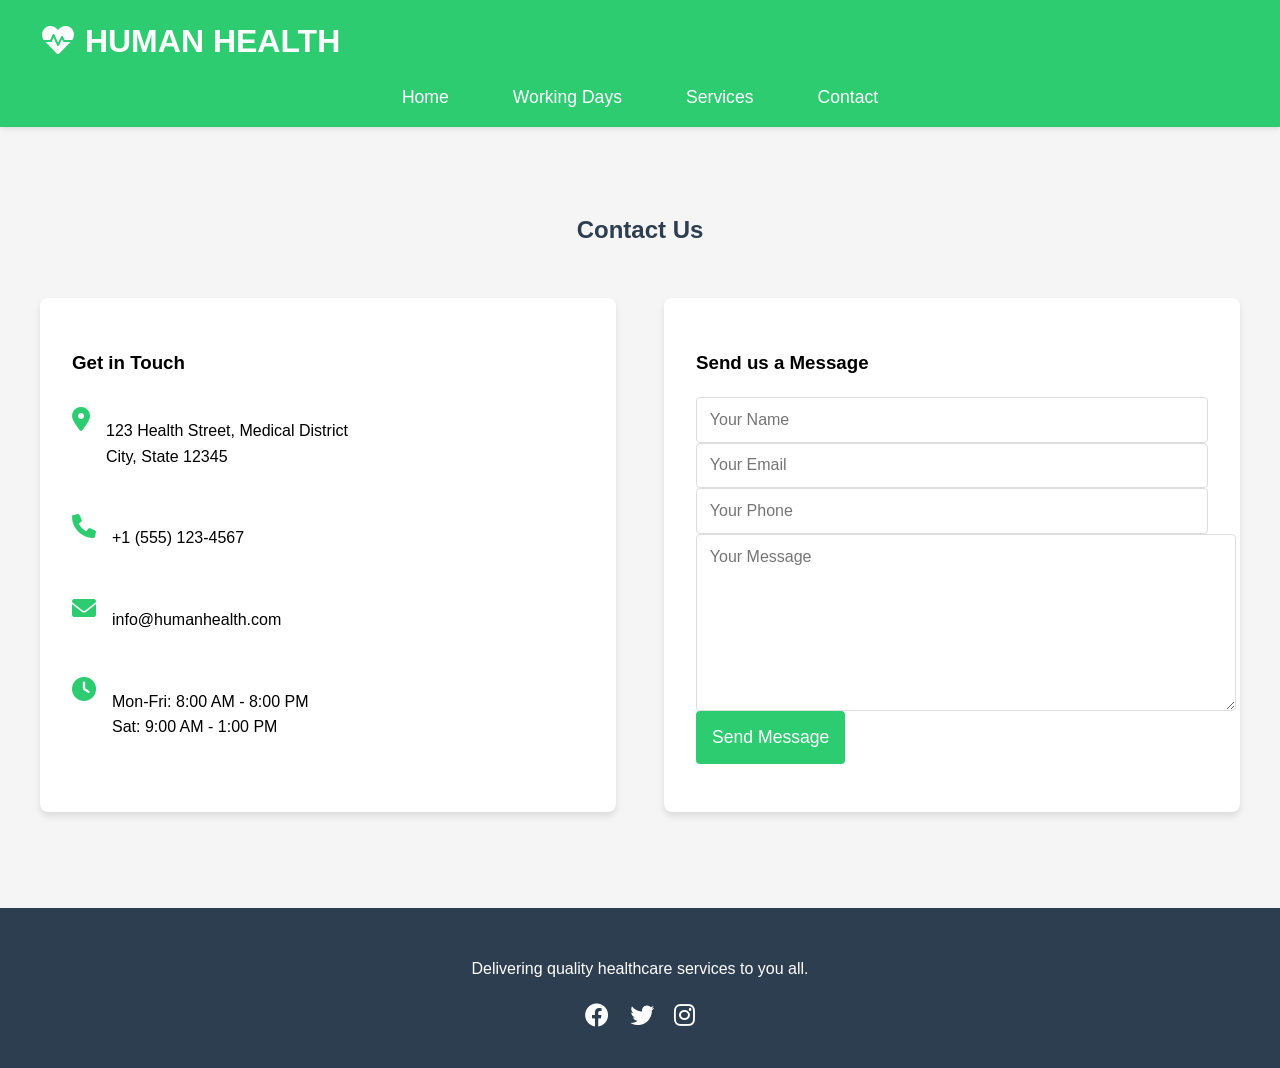
<file: medical/contact.html>
<!DOCTYPE html>
<html lang="en">
<head>
    <meta charset="UTF-8">
    <meta name="viewport" content="width=device-width, initial-scale=1.0">
    <title>Contact - HUMAN HEALTH</title>
    <link rel="stylesheet" href="styles.css">
    <link rel="stylesheet" href="https://cdnjs.cloudflare.com/ajax/libs/font-awesome/6.0.0-beta3/css/all.min.css">
</head>
<body>
    <header>
        <nav>
            <h1><i class="fas fa-heartbeat"></i> HUMAN HEALTH</h1>
            <ul>
                <li><a href="project.html.html">Home</a></li>
                <li><a href="working-days.html">Working Days</a></li>
                <li><a href="services.html">Services</a></li>
                <li><a href="contact.html">Contact</a></li>
            </ul>
        </nav>
    </header>

    <section class="contact-section">
        <h2>Contact Us</h2>
        <div class="contact-container">
            <div class="contact-info">
                <h3>Get in Touch</h3>
                <div class="info-item">
                    <i class="fas fa-map-marker-alt"></i>
                    <p>123 Health Street, Medical District<br>City, State 12345</p>
                </div>
                <div class="info-item">
                    <i class="fas fa-phone"></i>
                    <p>+1 (555) 123-4567</p>
                </div>
                <div class="info-item">
                    <i class="fas fa-envelope"></i>
                    <p>info@humanhealth.com</p>
                </div>
                <div class="info-item">
                    <i class="fas fa-clock"></i>
                    <p>Mon-Fri: 8:00 AM - 8:00 PM<br>Sat: 9:00 AM - 1:00 PM</p>
                </div>
            </div>

            <div class="contact-form">
                <h3>Send us a Message</h3>
                <form id="contact-form">
                    <div class="form-group">
                        <input type="text" id="name" name="name" placeholder="Your Name" required>
                    </div>
                    <div class="form-group">
                        <input type="email" id="email" name="email" placeholder="Your Email" required>
                    </div>
                    <div class="form-group">
                        <input type="tel" id="phone" name="phone" placeholder="Your Phone">
                    </div>
                    <div class="form-group">
                        <textarea id="message" name="message" placeholder="Your Message" required></textarea>
                    </div>
                    <button type="submit" class="submit-button">Send Message</button>
                </form>
            </div>
        </div>
    </section>

    <footer>
        <div class="footer-content">
            <p>Delivering quality healthcare services to you all.</p>
            <div class="social-links">
                <a href="#"><i class="fab fa-facebook"></i></a>
                <a href="#"><i class="fab fa-twitter"></i></a>
                <a href="#"><i class="fab fa-instagram"></i></a>
            </div>
        </div>
    </footer>

    <script>
        document.getElementById('contact-form').addEventListener('submit', function(e) {
            e.preventDefault();
            
            const name = document.getElementById('name').value;
            const email = document.getElementById('email').value;
            const message = document.getElementById('message').value;

            alert(`Thank you ${name}! We have received your message and will get back to you at ${email} soon.`);
            this.reset();
        });
    </script>
</body>
</html>
</file>
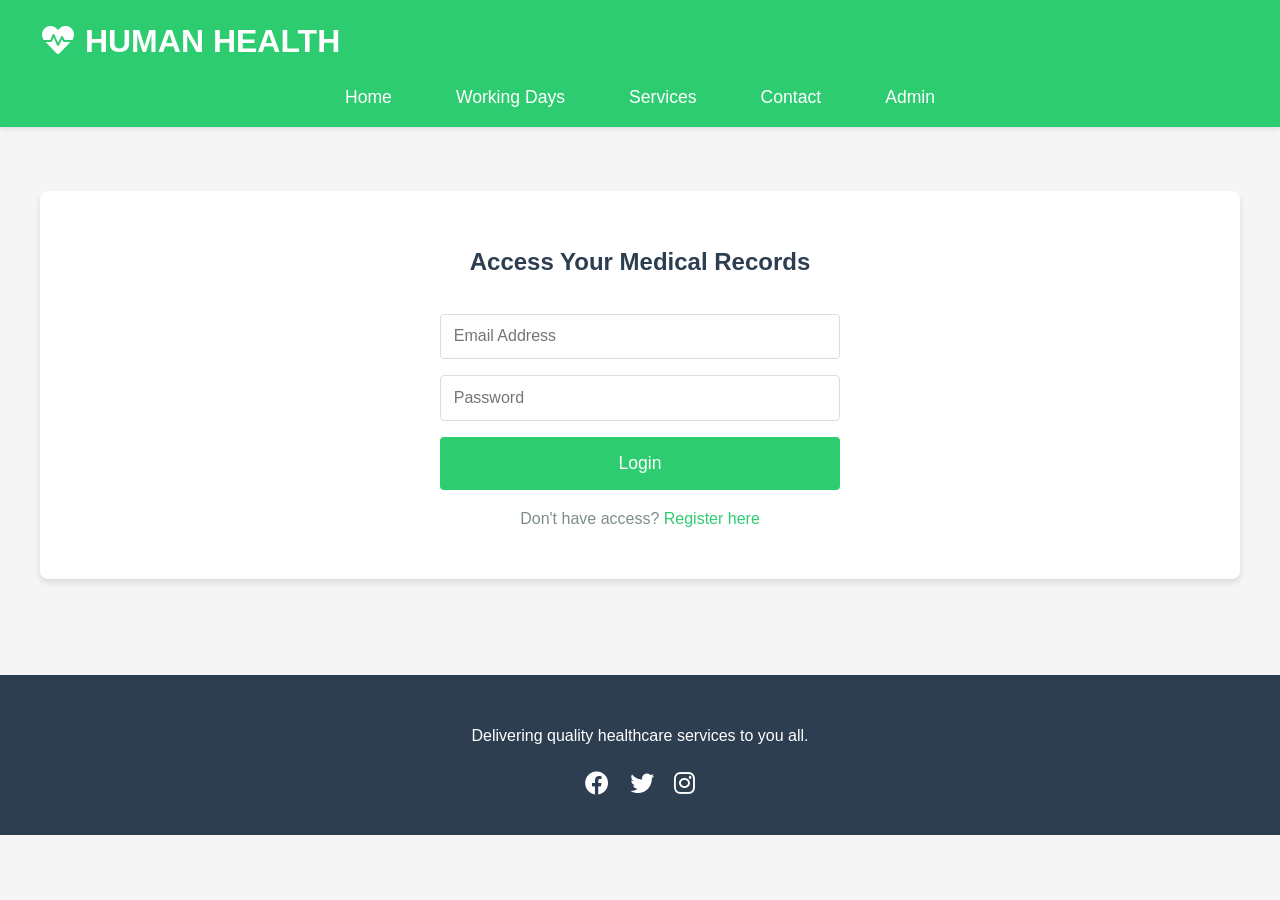
<file: medical/medical-records.html>
<!DOCTYPE html>
<html lang="en">
<head>
    <meta charset="UTF-8">
    <meta name="viewport" content="width=device-width, initial-scale=1.0">
    <title>Medical Records - HUMAN HEALTH</title>
    <link rel="stylesheet" href="styles.css">
    <link rel="stylesheet" href="https://cdnjs.cloudflare.com/ajax/libs/font-awesome/6.0.0-beta3/css/all.min.css">
</head>
<body>
    <header>
        <nav>
            <h1><i class="fas fa-heartbeat"></i> HUMAN HEALTH</h1>
            <ul>
                <li><a href="index.html">Home</a></li>
                <li><a href="working-days.html">Working Days</a></li>
                <li><a href="services.html">Services</a></li>
                <li><a href="contact.html">Contact</a></li>
                <li><a href="admin.html">Admin</a></li>
            </ul>
        </nav>
    </header>

    <section class="medical-records-section">
        <div class="records-container">
            <div id="login-section" class="records-login">
                <h2>Access Your Medical Records</h2>
                <form id="records-login-form" class="records-form">
                    <div class="form-group">
                        <input type="email" id="login-email" name="email" placeholder="Email Address" required>
                    </div>
                    <div class="form-group">
                        <input type="password" id="login-password" name="password" placeholder="Password" required>
                    </div>
                    <button type="submit" class="submit-button">Login</button>
                </form>
                <p class="register-link">Don't have access? <a href="services.html#records">Register here</a></p>
            </div>

            <div id="records-display" class="records-display" style="display: none;">
                <div class="records-header">
                    <h2>Your Medical Records</h2>
                    <button onclick="logout()" class="logout-button">Logout</button>
                </div>
                <div class="records-content">
                    <div class="records-summary">
                        <h3>Medical Summary</h3>
                        <div id="medical-summary" class="summary-content">
                            <!-- Content will be populated by JavaScript -->
                        </div>
                    </div>
                    <div class="records-history">
                        <h3>Visit History</h3>
                        <div id="visit-history" class="history-content">
                            <!-- Content will be populated by JavaScript -->
                        </div>
                    </div>
                    <div class="records-prescriptions">
                        <h3>Prescriptions</h3>
                        <div id="prescriptions" class="prescriptions-content">
                            <!-- Content will be populated by JavaScript -->
                        </div>
                    </div>
                </div>
            </div>
        </div>
    </section>

    <footer>
        <div class="footer-content">
            <p>Delivering quality healthcare services to you all.</p>
            <div class="social-links">
                <a href="#"><i class="fab fa-facebook"></i></a>
                <a href="#"><i class="fab fa-twitter"></i></a>
                <a href="#"><i class="fab fa-instagram"></i></a>
            </div>
        </div>
    </footer>

    <script>
        // Check if user is logged in
        document.addEventListener('DOMContentLoaded', () => {
            const loggedInUser = localStorage.getItem('currentUser');
            if (loggedInUser) {
                showRecords();
            }
        });

        // Handle login form submission
        document.getElementById('records-login-form').addEventListener('submit', function(e) {
            e.preventDefault();
            const email = document.getElementById('login-email').value;
            const password = document.getElementById('login-password').value;

            // Get registered users
            const users = JSON.parse(localStorage.getItem('registeredUsers')) || [];
            const user = users.find(u => u.email === email);

            if (user) {
                // In a real application, you would verify the password securely
                localStorage.setItem('currentUser', JSON.stringify(user));
                showRecords();
            } else {
                alert('Invalid email or password');
            }
        });

        function showRecords() {
            document.getElementById('login-section').style.display = 'none';
            document.getElementById('records-display').style.display = 'block';
            loadUserRecords();
        }

        function logout() {
            localStorage.removeItem('currentUser');
            document.getElementById('login-section').style.display = 'block';
            document.getElementById('records-display').style.display = 'none';
        }

        function loadUserRecords() {
            const user = JSON.parse(localStorage.getItem('currentUser'));
            if (!user) return;

            // Get appointments for this user
            const appointments = JSON.parse(localStorage.getItem('appointments')) || [];
            const userAppointments = appointments.filter(apt => apt.email === user.email);

            // Display medical summary
            const summaryContent = document.getElementById('medical-summary');
            summaryContent.innerHTML = `
                <div class="summary-item">
                    <strong>Name:</strong> ${user.name}
                </div>
                <div class="summary-item">
                    <strong>Email:</strong> ${user.email}
                </div>
                <div class="summary-item">
                    <strong>Phone:</strong> ${user.phone}
                </div>
            `;

            // Display visit history
            const historyContent = document.getElementById('visit-history');
            if (userAppointments.length > 0) {
                historyContent.innerHTML = userAppointments.map(apt => `
                    <div class="history-item">
                        <div class="history-date">${new Date(apt.date).toLocaleDateString()}</div>
                        <div class="history-service">${apt.service}</div>
                        <div class="history-status">${apt.status}</div>
                    </div>
                `).join('');
            } else {
                historyContent.innerHTML = '<p>No visit history available</p>';
            }

            // Display prescriptions (mock data for demonstration)
            const prescriptionsContent = document.getElementById('prescriptions');
            prescriptionsContent.innerHTML = `
                <div class="prescription-item">
                    <div class="prescription-date">2024-03-15</div>
                    <div class="prescription-details">
                        <strong>Medication:</strong> Sample Medication
                        <br>
                        <strong>Dosage:</strong> 1 tablet daily
                        <br>
                        <strong>Duration:</strong> 7 days
                    </div>
                </div>
            `;
        }
    </script>
</body>
</html>
</file>
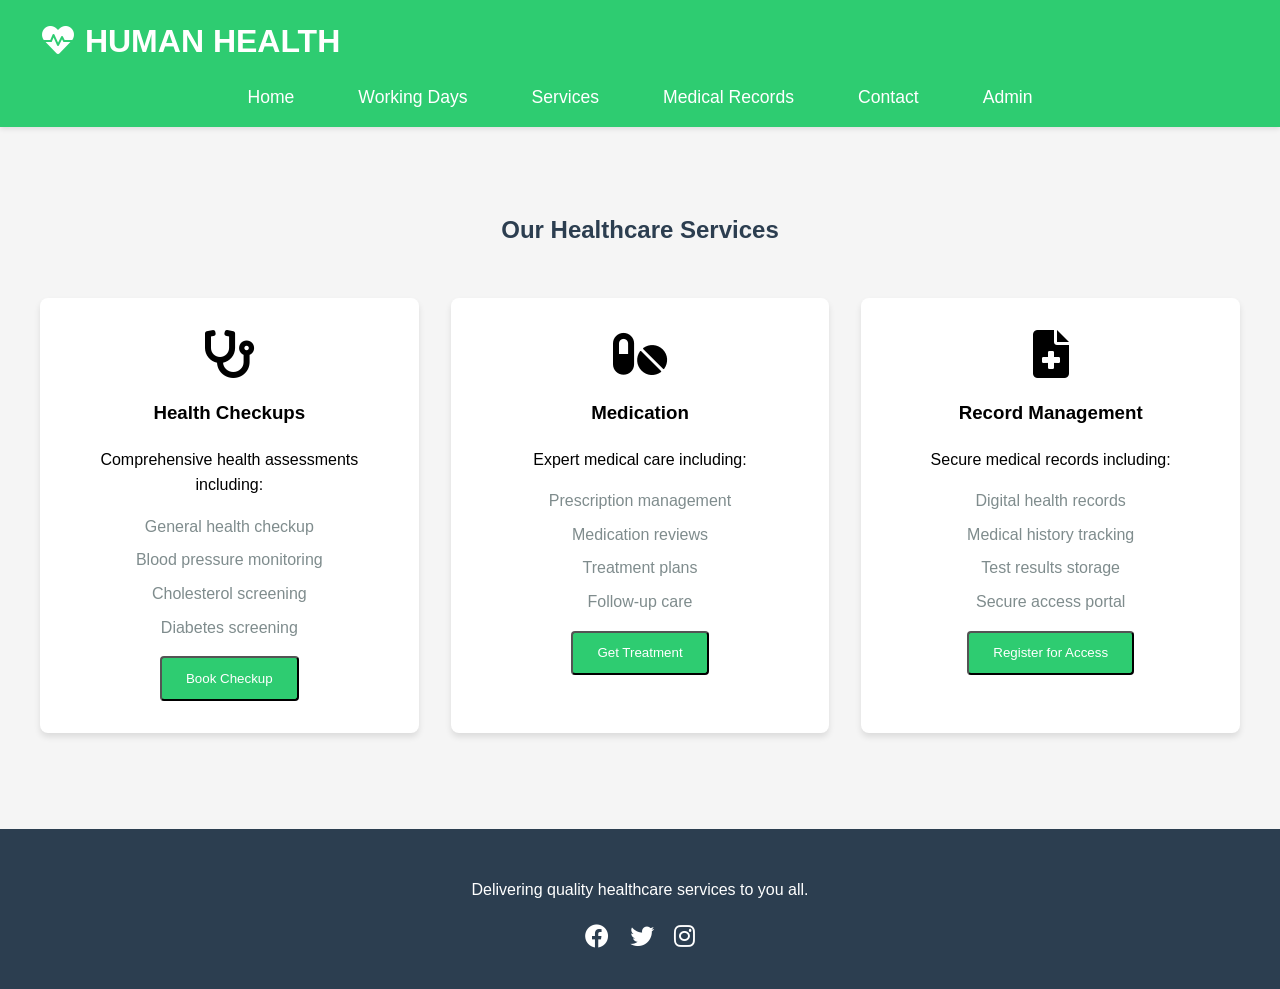
<file: medical/services.html>
<!DOCTYPE html>
<html lang="en">
<head>
    <meta charset="UTF-8">
    <meta name="viewport" content="width=device-width, initial-scale=1.0">
    <title>Services - HUMAN HEALTH</title>
    <link rel="stylesheet" href="styles.css">
    <link rel="stylesheet" href="https://cdnjs.cloudflare.com/ajax/libs/font-awesome/6.0.0-beta3/css/all.min.css">
</head>
<body>
    <header>
        <nav>
            <h1><i class="fas fa-heartbeat"></i> HUMAN HEALTH</h1>
            <ul>
                <li><a href="index.html">Home</a></li>
                <li><a href="working-days.html">Working Days</a></li>
                <li><a href="services.html">Services</a></li>
                <li><a href="medical-records.html">Medical Records</a></li>
                <li><a href="contact.html">Contact</a></li>
                <li><a href="admin.html">Admin</a></li>
            </ul>
        </nav>
    </header>

    <section id="checkup" class="services-detailed">
        <h2>Our Healthcare Services</h2>
        <div class="services-grid">
            <div class="service-card">
                <i class="fas fa-stethoscope fa-3x"></i>
                <h3>Health Checkups</h3>
                <p>Comprehensive health assessments including:</p>
                <ul>
                    <li>General health checkup</li>
                    <li>Blood pressure monitoring</li>
                    <li>Cholesterol screening</li>
                    <li>Diabetes screening</li>
                </ul>
                <button onclick="showAppointmentForm('Health Checkup')" class="service-button">Book Checkup</button>
            </div>

            <div id="medication" class="service-card">
                <i class="fas fa-pills fa-3x"></i>
                <h3>Medication</h3>
                <p>Expert medical care including:</p>
                <ul>
                    <li>Prescription management</li>
                    <li>Medication reviews</li>
                    <li>Treatment plans</li>
                    <li>Follow-up care</li>
                </ul>
                <button onclick="showAppointmentForm('Medication')" class="service-button">Get Treatment</button>
            </div>

            <div id="records" class="service-card">
                <i class="fas fa-file-medical fa-3x"></i>
                <h3>Record Management</h3>
                <p>Secure medical records including:</p>
                <ul>
                    <li>Digital health records</li>
                    <li>Medical history tracking</li>
                    <li>Test results storage</li>
                    <li>Secure access portal</li>
                </ul>
                <button onclick="showRegistrationForm()" class="service-button">Register for Access</button>
            </div>
        </div>
    </section>

    <!-- Appointment Form Modal -->
    <div id="appointment-modal" class="modal">
        <div class="modal-content">
            <span class="close-button" onclick="closeModal()">&times;</span>
            <h2>Book Appointment</h2>
            <form id="appointment-form" class="appointment-form">
                <input type="hidden" id="service-type" name="service-type">
                <div class="form-group">
                    <input type="text" id="name" name="name" placeholder="Your Name" required>
                </div>
                <div class="form-group">
                    <input type="email" id="email" name="email" placeholder="Your Email" required>
                </div>
                <div class="form-group">
                    <input type="tel" id="phone" name="phone" placeholder="Your Phone" required>
                </div>
                <div class="form-group">
                    <input type="date" id="date" name="date" required>
                </div>
                <div class="form-group">
                    <textarea id="notes" name="notes" placeholder="Additional Notes"></textarea>
                </div>
                <button type="submit" class="submit-button">Book Appointment</button>
            </form>
        </div>
    </div>

    <!-- Registration Form Modal -->
    <div id="registration-modal" class="modal">
        <div class="modal-content">
            <span class="close-button" onclick="closeModal()">&times;</span>
            <h2>Register for Medical Records Access</h2>
            <form id="registration-form" class="registration-form">
                <div class="form-group">
                    <input type="text" id="reg-name" name="name" placeholder="Full Name" required>
                </div>
                <div class="form-group">
                    <input type="email" id="reg-email" name="email" placeholder="Email Address" required>
                </div>
                <div class="form-group">
                    <input type="tel" id="reg-phone" name="phone" placeholder="Phone Number" required>
                </div>
                <div class="form-group">
                    <input type="date" id="reg-dob" name="dob" placeholder="Date of Birth" required>
                </div>
                <div class="form-group">
                    <input type="password" id="reg-password" name="password" placeholder="Create Password" required>
                </div>
                <div class="form-group">
                    <input type="password" id="reg-confirm-password" name="confirm-password" placeholder="Confirm Password" required>
                </div>
                <button type="submit" class="submit-button">Register</button>
            </form>
        </div>
    </div>

    <footer>
        <div class="footer-content">
            <p>Delivering quality healthcare services to you all.</p>
            <div class="social-links">
                <a href="#"><i class="fab fa-facebook"></i></a>
                <a href="#"><i class="fab fa-twitter"></i></a>
                <a href="#"><i class="fab fa-instagram"></i></a>
            </div>
        </div>
    </footer>

    <script src="appointments.js"></script>
    <script>
        // Modal functionality
        function showAppointmentForm(serviceType) {
            document.getElementById('service-type').value = serviceType;
            document.getElementById('appointment-modal').style.display = 'block';
        }

        function showRegistrationForm() {
            document.getElementById('registration-modal').style.display = 'block';
        }

        function closeModal() {
            document.getElementById('appointment-modal').style.display = 'none';
            document.getElementById('registration-modal').style.display = 'none';
        }

        // Close modal when clicking outside
        window.onclick = function(event) {
            if (event.target.className === 'modal') {
                closeModal();
            }
        }

        // Registration form handling
        document.getElementById('registration-form').addEventListener('submit', function(e) {
            e.preventDefault();
            
            const password = document.getElementById('reg-password').value;
            const confirmPassword = document.getElementById('reg-confirm-password').value;

            if (password !== confirmPassword) {
                alert('Passwords do not match!');
                return;
            }

            const userData = {
                name: document.getElementById('reg-name').value,
                email: document.getElementById('reg-email').value,
                phone: document.getElementById('reg-phone').value,
                dob: document.getElementById('reg-dob').value
            };

            // Store user data in localStorage
            localStorage.setItem('registeredUsers', JSON.stringify([
                ...JSON.parse(localStorage.getItem('registeredUsers') || '[]'),
                userData
            ]));

            alert('Registration successful! You can now access your medical records.');
            this.reset();
            closeModal();
        });
    </script>
</body>
</html>
</file>
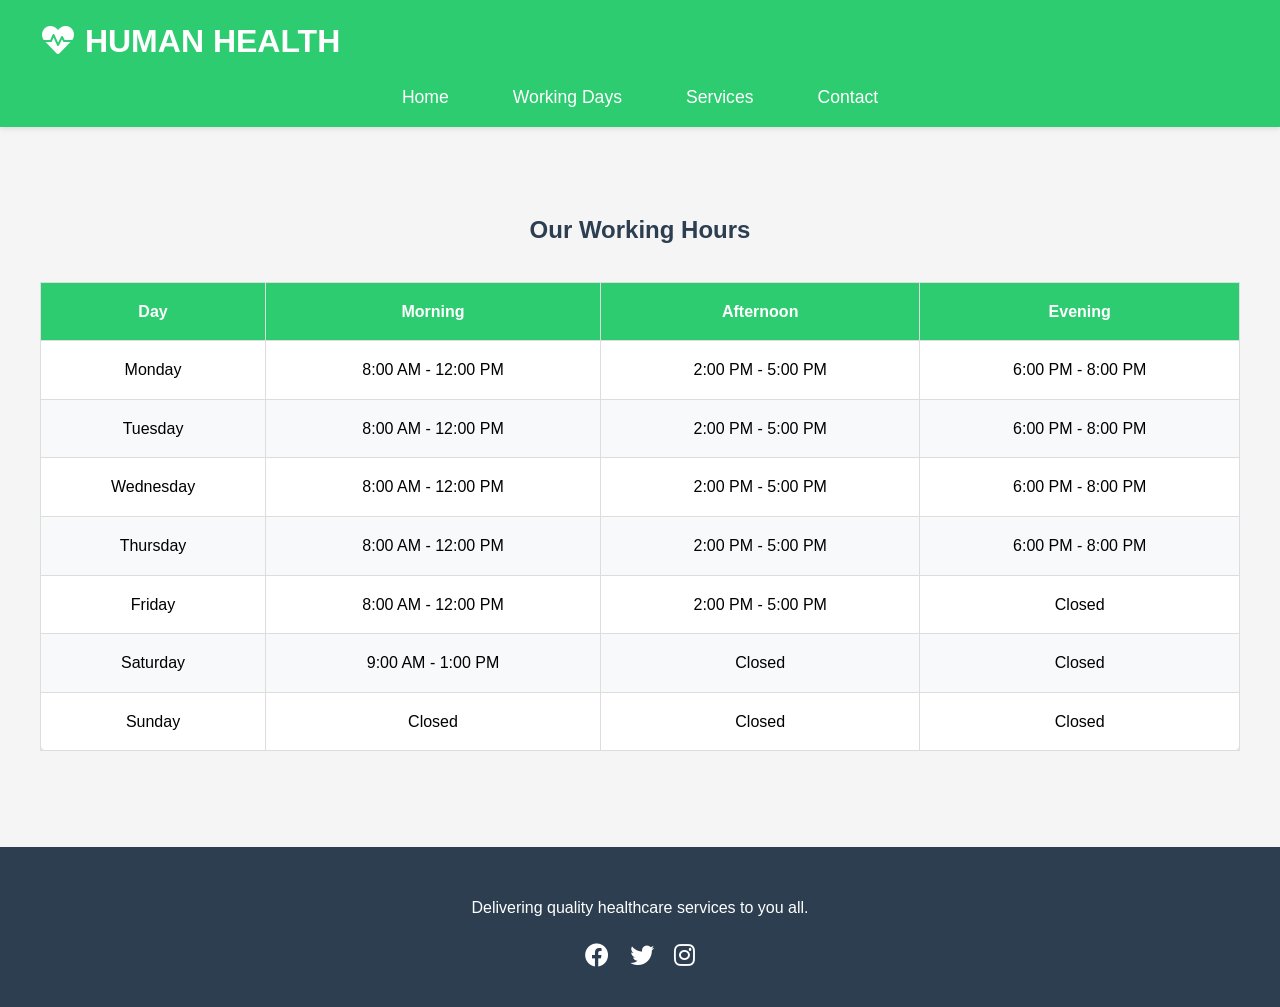
<file: medical/working-days.html>
<!DOCTYPE html>
<html lang="en">
<head>
    <meta charset="UTF-8">
    <meta name="viewport" content="width=device-width, initial-scale=1.0">
    <title>Working Days - HUMAN HEALTH</title>
    <link rel="stylesheet" href="styles.css">
    <link rel="stylesheet" href="https://cdnjs.cloudflare.com/ajax/libs/font-awesome/6.0.0-beta3/css/all.min.css">
</head>
<body>
    <header>
        <nav>
            <h1><i class="fas fa-heartbeat"></i> HUMAN HEALTH</h1>
            <ul>
                <li><a href="project.html.html">Home</a></li>
                <li><a href="working-days.html">Working Days</a></li>
                <li><a href="services.html">Services</a></li>
                <li><a href="contact.html">Contact</a></li>
            </ul>
        </nav>
    </header>

    <section class="schedule-section">
        <h2>Our Working Hours</h2>
        <div class="schedule-table">
            <table>
                <thead>
                    <tr>
                        <th>Day</th>
                        <th>Morning</th>
                        <th>Afternoon</th>
                        <th>Evening</th>
                    </tr>
                </thead>
                <tbody>
                    <tr>
                        <td>Monday</td>
                        <td>8:00 AM - 12:00 PM</td>
                        <td>2:00 PM - 5:00 PM</td>
                        <td>6:00 PM - 8:00 PM</td>
                    </tr>
                    <tr>
                        <td>Tuesday</td>
                        <td>8:00 AM - 12:00 PM</td>
                        <td>2:00 PM - 5:00 PM</td>
                        <td>6:00 PM - 8:00 PM</td>
                    </tr>
                    <tr>
                        <td>Wednesday</td>
                        <td>8:00 AM - 12:00 PM</td>
                        <td>2:00 PM - 5:00 PM</td>
                        <td>6:00 PM - 8:00 PM</td>
                    </tr>
                    <tr>
                        <td>Thursday</td>
                        <td>8:00 AM - 12:00 PM</td>
                        <td>2:00 PM - 5:00 PM</td>
                        <td>6:00 PM - 8:00 PM</td>
                    </tr>
                    <tr>
                        <td>Friday</td>
                        <td>8:00 AM - 12:00 PM</td>
                        <td>2:00 PM - 5:00 PM</td>
                        <td>Closed</td>
                    </tr>
                    <tr>
                        <td>Saturday</td>
                        <td>9:00 AM - 1:00 PM</td>
                        <td>Closed</td>
                        <td>Closed</td>
                    </tr>
                    <tr>
                        <td>Sunday</td>
                        <td>Closed</td>
                        <td>Closed</td>
                        <td>Closed</td>
                    </tr>
                </tbody>
            </table>
        </div>
    </section>

    <footer>
        <div class="footer-content">
            <p>Delivering quality healthcare services to you all.</p>
            <div class="social-links">
                <a href="#"><i class="fab fa-facebook"></i></a>
                <a href="#"><i class="fab fa-twitter"></i></a>
                <a href="#"><i class="fab fa-instagram"></i></a>
            </div>
        </div>
    </footer>
</body>
</html>
</file>
<file: medical/styles.css>
/* General styles */
body {
    font-family: 'Segoe UI', Tahoma, Geneva, Verdana, sans-serif;
    margin: 0;
    padding: 0;
    background-color: #f5f5f5;
    line-height: 1.6;
}

/* Navigation bar */
header {
    background-color: #2ecc71;
    color: white;
    padding: 1rem 0;
    box-shadow: 0 2px 5px rgba(0,0,0,0.1);
}

nav {
    max-width: 1200px;
    margin: 0 auto;
    padding: 0 20px;
}

nav h1 {
    margin: 0;
    font-size: 2rem;
    margin-bottom: 1rem;
}

nav ul {
    list-style: none;
    padding: 0;
    margin: 0;
    display: flex;
    justify-content: center;
    gap: 2rem;
}

nav ul li {
    display: inline;
}

nav ul li a {
    color: white;
    text-decoration: none;
    font-size: 1.1rem;
    padding: 0.5rem 1rem;
    border-radius: 4px;
    transition: background-color 0.3s;
}

nav ul li a:hover {
    background-color: rgba(255,255,255,0.1);
}

/* Hero section */
.hero-section {
    display: grid;
    grid-template-columns: 1fr 1fr;
    gap: 2rem;
    padding: 4rem 2rem;
    background: linear-gradient(rgba(46, 204, 113, 0.1), rgba(46, 204, 113, 0.05));
    min-height: 80vh;
    align-items: center;
}

.hero-content {
    padding: 2rem;
}

.hero-content h1 {
    font-size: 3.5rem;
    color: #2c3e50;
    margin-bottom: 1rem;
}

.hero-content p {
    font-size: 1.2rem;
    color: #34495e;
    margin-bottom: 2rem;
}

.hero-image img {
    width: 100%;
    height: auto;
    border-radius: 8px;
    box-shadow: 0 4px 6px rgba(0,0,0,0.1);
}

/* Features section */
.features-section {
    padding: 4rem 2rem;
    background: white;
}

.features-grid {
    display: grid;
    grid-template-columns: repeat(auto-fit, minmax(250px, 1fr));
    gap: 2rem;
    max-width: 1200px;
    margin: 0 auto;
}

.feature-card {
    text-align: center;
    padding: 2rem;
    background: white;
    border-radius: 8px;
    box-shadow: 0 4px 6px rgba(0,0,0,0.1);
    transition: transform 0.3s;
}

.feature-card:hover {
    transform: translateY(-5px);
}

.feature-card i {
    color: #2ecc71;
    margin-bottom: 1rem;
}

/* Services preview */
.services-preview {
    padding: 4rem 2rem;
    background: #f8f9fa;
}

.services-slider {
    display: grid;
    grid-template-columns: repeat(auto-fit, minmax(300px, 1fr));
    gap: 2rem;
    max-width: 1200px;
    margin: 0 auto;
}

.service-slide {
    background: white;
    border-radius: 8px;
    overflow: hidden;
    box-shadow: 0 4px 6px rgba(0,0,0,0.1);
}

.service-slide img {
    width: 100%;
    height: 200px;
    object-fit: cover;
}

.service-slide h3 {
    padding: 1rem;
    margin: 0;
    color: #2c3e50;
}

.service-slide p {
    padding: 0 1rem;
    color: #7f8c8d;
}

.service-link {
    display: inline-block;
    padding: 0.5rem 1rem;
    margin: 1rem;
    color: #2ecc71;
    text-decoration: none;
    border: 2px solid #2ecc71;
    border-radius: 4px;
    transition: all 0.3s;
}

.service-link:hover {
    background: #2ecc71;
    color: white;
}

/* CTA section */
.cta-section {
    text-align: center;
    padding: 4rem 2rem;
    background: linear-gradient(rgba(46, 204, 113, 0.1), rgba(46, 204, 113, 0.05));
}

.cta-section h2 {
    font-size: 2.5rem;
    color: #2c3e50;
    margin-bottom: 1rem;
}

.cta-section p {
    font-size: 1.2rem;
    color: #34495e;
    margin-bottom: 2rem;
}

/* Modal styles */
.modal {
    display: none;
    position: fixed;
    top: 0;
    left: 0;
    width: 100%;
    height: 100%;
    background-color: rgba(0,0,0,0.5);
    z-index: 1000;
}

.modal-content {
    position: relative;
    background-color: white;
    margin: 5% auto;
    padding: 2rem;
    width: 90%;
    max-width: 500px;
    border-radius: 8px;
    box-shadow: 0 4px 6px rgba(0,0,0,0.1);
}

.close-button {
    position: absolute;
    right: 1rem;
    top: 1rem;
    font-size: 1.5rem;
    cursor: pointer;
    color: #7f8c8d;
}

.close-button:hover {
    color: #2c3e50;
}

/* Services section */
.services {
    display: flex;
    justify-content: center;
    gap: 2rem;
    padding: 4rem 2rem;
    max-width: 1200px;
    margin: 0 auto;
    flex-wrap: wrap;
}

.service {
    background: white;
    padding: 2rem;
    box-shadow: 0 4px 6px rgba(0,0,0,0.1);
    text-align: center;
    width: 250px;
    border-radius: 8px;
    transition: transform 0.3s;
}

.service:hover {
    transform: translateY(-5px);
}

.service h3 {
    color: #2c3e50;
    margin-bottom: 1rem;
}

.service p {
    color: #7f8c8d;
}

/* Footer */
footer {
    text-align: center;
    padding: 2rem;
    background-color: #2c3e50;
    color: white;
    margin-top: 2rem;
}

/* Responsive design */
@media (max-width: 768px) {
    nav ul {
        flex-direction: column;
        align-items: center;
        gap: 1rem;
    }
    
    .services {
        flex-direction: column;
        align-items: center;
    }
    
    .service {
        width: 100%;
        max-width: 300px;
    }

    .hero-section {
        grid-template-columns: 1fr;
        text-align: center;
    }

    .hero-content h1 {
        font-size: 2.5rem;
    }

    .features-grid,
    .services-slider {
        grid-template-columns: 1fr;
    }

    .modal-content {
        margin: 10% auto;
        width: 95%;
    }
}

/* Appointment section */
.appointment-section {
    padding: 4rem 2rem;
    background-color: #f8f9fa;
    text-align: center;
}

.appointment-section h2 {
    color: #2c3e50;
    margin-bottom: 2rem;
}

.appointment-form {
    max-width: 500px;
    margin: 0 auto;
    display: flex;
    flex-direction: column;
    gap: 1rem;
}

.form-group {
    display: flex;
    flex-direction: column;
}

.form-group input {
    padding: 0.8rem;
    border: 1px solid #ddd;
    border-radius: 4px;
    font-size: 1rem;
}

.submit-button {
    background-color: #2ecc71;
    color: white;
    padding: 1rem;
    border: none;
    border-radius: 4px;
    font-size: 1.1rem;
    cursor: pointer;
    transition: background-color 0.3s;
}

.submit-button:hover {
    background-color: #27ae60;
}

/* Footer enhancements */
.footer-content {
    max-width: 1200px;
    margin: 0 auto;
    padding: 0 20px;
}

.social-links {
    margin-top: 1rem;
}

.social-links a {
    color: white;
    font-size: 1.5rem;
    margin: 0 0.5rem;
    transition: opacity 0.3s;
}

.social-links a:hover {
    opacity: 0.8;
}

/* Service icons */
.service i {
    color: #2ecc71;
    margin-bottom: 1rem;
}

/* Schedule section */
.schedule-section {
    padding: 4rem 2rem;
    max-width: 1200px;
    margin: 0 auto;
}

.schedule-section h2 {
    text-align: center;
    color: #2c3e50;
    margin-bottom: 2rem;
}

.schedule-table {
    overflow-x: auto;
}

.schedule-table table {
    width: 100%;
    border-collapse: collapse;
    background: white;
    box-shadow: 0 4px 6px rgba(0,0,0,0.1);
    border-radius: 8px;
}

.schedule-table th,
.schedule-table td {
    padding: 1rem;
    text-align: center;
    border: 1px solid #ddd;
}

.schedule-table th {
    background-color: #2ecc71;
    color: white;
}

.schedule-table tr:nth-child(even) {
    background-color: #f8f9fa;
}

/* Services detailed page */
.services-detailed {
    padding: 4rem 2rem;
    max-width: 1200px;
    margin: 0 auto;
}

.services-detailed h2 {
    text-align: center;
    color: #2c3e50;
    margin-bottom: 3rem;
}

.services-grid {
    display: grid;
    grid-template-columns: repeat(auto-fit, minmax(300px, 1fr));
    gap: 2rem;
}

.service-card {
    background: white;
    padding: 2rem;
    border-radius: 8px;
    box-shadow: 0 4px 6px rgba(0,0,0,0.1);
    text-align: center;
}

.service-card ul {
    list-style: none;
    padding: 0;
    margin: 1rem 0;
}

.service-card li {
    margin: 0.5rem 0;
    color: #7f8c8d;
}

.service-button {
    display: inline-block;
    padding: 0.8rem 1.5rem;
    background-color: #2ecc71;
    color: white;
    text-decoration: none;
    border-radius: 4px;
    transition: background-color 0.3s;
}

.service-button:hover {
    background-color: #27ae60;
}

/* Contact page */
.contact-section {
    padding: 4rem 2rem;
    max-width: 1200px;
    margin: 0 auto;
}

.contact-section h2 {
    text-align: center;
    color: #2c3e50;
    margin-bottom: 3rem;
}

.contact-container {
    display: grid;
    grid-template-columns: repeat(auto-fit, minmax(300px, 1fr));
    gap: 3rem;
}

.contact-info {
    background: white;
    padding: 2rem;
    border-radius: 8px;
    box-shadow: 0 4px 6px rgba(0,0,0,0.1);
}

.info-item {
    display: flex;
    align-items: flex-start;
    margin: 1.5rem 0;
}

.info-item i {
    color: #2ecc71;
    font-size: 1.5rem;
    margin-right: 1rem;
    margin-top: 0.3rem;
}

.contact-form {
    background: white;
    padding: 2rem;
    border-radius: 8px;
    box-shadow: 0 4px 6px rgba(0,0,0,0.1);
}

.contact-form textarea {
    width: 100%;
    min-height: 150px;
    padding: 0.8rem;
    border: 1px solid #ddd;
    border-radius: 4px;
    font-size: 1rem;
    font-family: inherit;
    resize: vertical;
}

/* Admin section */
.admin-section {
    padding: 4rem 2rem;
    max-width: 1200px;
    margin: 0 auto;
}

.admin-section h2 {
    text-align: center;
    color: #2c3e50;
    margin-bottom: 2rem;
}

.admin-container {
    background: white;
    padding: 2rem;
    border-radius: 8px;
    box-shadow: 0 4px 6px rgba(0,0,0,0.1);
}

.appointments-table-container {
    overflow-x: auto;
}

#appointments-table {
    width: 100%;
    border-collapse: collapse;
    margin-top: 1rem;
}

#appointments-table th,
#appointments-table td {
    padding: 1rem;
    text-align: left;
    border-bottom: 1px solid #ddd;
}

#appointments-table th {
    background-color: #2ecc71;
    color: white;
}

#appointments-table tr:hover {
    background-color: #f8f9fa;
}

.edit-btn,
.delete-btn {
    background: none;
    border: none;
    cursor: pointer;
    padding: 0.5rem;
    margin: 0 0.25rem;
    transition: transform 0.2s;
}

.edit-btn:hover,
.delete-btn:hover {
    transform: scale(1.1);
}

.edit-btn i {
    color: #3498db;
}

.delete-btn i {
    color: #e74c3c;
}

/* Status badges */
.status-badge {
    padding: 0.25rem 0.5rem;
    border-radius: 4px;
    font-size: 0.875rem;
    font-weight: 500;
}

.status-scheduled {
    background-color: #2ecc71;
    color: white;
}

.status-completed {
    background-color: #3498db;
    color: white;
}

.status-cancelled {
    background-color: #e74c3c;
    color: white;
}

/* Medical Records Section */
.medical-records-section {
    padding: 4rem 2rem;
    max-width: 1200px;
    margin: 0 auto;
}

.records-container {
    background: white;
    padding: 2rem;
    border-radius: 8px;
    box-shadow: 0 4px 6px rgba(0,0,0,0.1);
}

.records-login {
    max-width: 400px;
    margin: 0 auto;
    text-align: center;
}

.records-login h2 {
    color: #2c3e50;
    margin-bottom: 2rem;
}

.records-form {
    display: flex;
    flex-direction: column;
    gap: 1rem;
}

.register-link {
    margin-top: 1rem;
    color: #7f8c8d;
}

.register-link a {
    color: #2ecc71;
    text-decoration: none;
}

.register-link a:hover {
    text-decoration: underline;
}

.records-display {
    padding: 1rem;
}

.records-header {
    display: flex;
    justify-content: space-between;
    align-items: center;
    margin-bottom: 2rem;
    padding-bottom: 1rem;
    border-bottom: 1px solid #eee;
}

.logout-button {
    padding: 0.5rem 1rem;
    background-color: #e74c3c;
    color: white;
    border: none;
    border-radius: 4px;
    cursor: pointer;
    transition: background-color 0.3s;
}

.logout-button:hover {
    background-color: #c0392b;
}

.records-content {
    display: grid;
    grid-template-columns: repeat(auto-fit, minmax(300px, 1fr));
    gap: 2rem;
}

.records-summary,
.records-history,
.records-prescriptions {
    background: #f8f9fa;
    padding: 1.5rem;
    border-radius: 8px;
}

.records-summary h3,
.records-history h3,
.records-prescriptions h3 {
    color: #2c3e50;
    margin-bottom: 1rem;
    padding-bottom: 0.5rem;
    border-bottom: 2px solid #2ecc71;
}

.summary-item {
    margin-bottom: 1rem;
    padding: 0.5rem;
    background: white;
    border-radius: 4px;
}

.history-item {
    background: white;
    padding: 1rem;
    margin-bottom: 1rem;
    border-radius: 4px;
    display: grid;
    grid-template-columns: 1fr 2fr 1fr;
    gap: 1rem;
    align-items: center;
}

.history-date {
    color: #7f8c8d;
    font-size: 0.9rem;
}

.history-service {
    color: #2c3e50;
    font-weight: 500;
}

.history-status {
    padding: 0.25rem 0.5rem;
    border-radius: 4px;
    font-size: 0.875rem;
    text-align: center;
}

.prescription-item {
    background: white;
    padding: 1rem;
    margin-bottom: 1rem;
    border-radius: 4px;
}

.prescription-date {
    color: #7f8c8d;
    font-size: 0.9rem;
    margin-bottom: 0.5rem;
}

.prescription-details {
    color: #2c3e50;
}

@media (max-width: 768px) {
    .records-content {
        grid-template-columns: 1fr;
    }

    .history-item {
        grid-template-columns: 1fr;
        text-align: center;
    }
}

/* Admin Login */
.admin-login {
    max-width: 400px;
    margin: 0 auto;
    padding: 2rem;
    background: white;
    border-radius: 8px;
    box-shadow: 0 4px 6px rgba(0,0,0,0.1);
}

.admin-login h2 {
    text-align: center;
    color: #2c3e50;
    margin-bottom: 2rem;
}

.admin-form {
    display: flex;
    flex-direction: column;
    gap: 1rem;
}

/* Admin Dashboard */
.admin-dashboard {
    padding: 2rem;
}

.dashboard-header {
    display: flex;
    justify-content: space-between;
    align-items: center;
    margin-bottom: 2rem;
    padding-bottom: 1rem;
    border-bottom: 1px solid #eee;
}

.dashboard-header h2 {
    color: #2c3e50;
    margin: 0;
}

.dashboard-content {
    display: flex;
    flex-direction: column;
    gap: 2rem;
}

.dashboard-section {
    background: white;
    padding: 1.5rem;
    border-radius: 8px;
    box-shadow: 0 4px 6px rgba(0,0,0,0.1);
}

.dashboard-section h3 {
    color: #2c3e50;
    margin-bottom: 1rem;
    padding-bottom: 0.5rem;
    border-bottom: 2px solid #2ecc71;
}

.table-container {
    overflow-x: auto;
}

.table-container table {
    width: 100%;
    border-collapse: collapse;
    margin-top: 1rem;
}

.table-container th,
.table-container td {
    padding: 1rem;
    text-align: left;
    border-bottom: 1px solid #eee;
}

.table-container th {
    background-color: #f8f9fa;
    color: #2c3e50;
    font-weight: 600;
}

.table-container tr:hover {
    background-color: #f8f9fa;
}

/* Status badges */
.status-badge {
    padding: 0.25rem 0.5rem;
    border-radius: 4px;
    font-size: 0.875rem;
    font-weight: 500;
}

.status-scheduled {
    background-color: #f1c40f;
    color: #2c3e50;
}

.status-completed {
    background-color: #2ecc71;
    color: white;
}

.status-cancelled {
    background-color: #e74c3c;
    color: white;
}

/* Action buttons */
.edit-btn,
.delete-btn {
    background: none;
    border: none;
    cursor: pointer;
    padding: 0.5rem;
    margin: 0 0.25rem;
    transition: transform 0.2s;
}

.edit-btn:hover,
.delete-btn:hover {
    transform: scale(1.1);
}

.edit-btn i {
    color: #3498db;
}

.delete-btn i {
    color: #e74c3c;
}

@media (max-width: 768px) {
    .dashboard-header {
        flex-direction: column;
        gap: 1rem;
        text-align: center;
    }

    .table-container {
        font-size: 0.9rem;
    }

    .table-container th,
    .table-container td {
        padding: 0.75rem;
    }
}

/* Admin Dashboard Enhancements */
.dashboard-actions {
    display: flex;
    gap: 1rem;
    align-items: center;
}

.action-button {
    padding: 0.5rem 1rem;
    background-color: #3498db;
    color: white;
    border: none;
    border-radius: 4px;
    cursor: pointer;
    display: flex;
    align-items: center;
    gap: 0.5rem;
    transition: background-color 0.3s;
}

.action-button:hover {
    background-color: #2980b9;
}

.section-header {
    display: flex;
    justify-content: space-between;
    align-items: center;
    margin-bottom: 1rem;
    flex-wrap: wrap;
    gap: 1rem;
}

.filter-controls {
    display: flex;
    gap: 1rem;
    align-items: center;
}

.filter-controls input,
.filter-controls select {
    padding: 0.5rem;
    border: 1px solid #ddd;
    border-radius: 4px;
    font-size: 0.9rem;
}

.filter-controls input {
    min-width: 200px;
}

.filter-controls select {
    min-width: 150px;
}

/* Statistics Modal */
.statistics-grid {
    display: grid;
    grid-template-columns: repeat(auto-fit, minmax(200px, 1fr));
    gap: 1rem;
    margin-bottom: 2rem;
}

.stat-card {
    background: #f8f9fa;
    padding: 1.5rem;
    border-radius: 8px;
    text-align: center;
}

.stat-card h3 {
    color: #2c3e50;
    margin-bottom: 0.5rem;
    font-size: 1rem;
}

.stat-card p {
    color: #2ecc71;
    font-size: 2rem;
    font-weight: bold;
    margin: 0;
}

.statistics-chart {
    background: white;
    padding: 1rem;
    border-radius: 8px;
    margin-top: 1rem;
}

/* Record Modal */
.record-section {
    margin-bottom: 2rem;
}

.record-section h3 {
    color: #2c3e50;
    margin-bottom: 1rem;
    padding-bottom: 0.5rem;
    border-bottom: 2px solid #2ecc71;
}

.record-table {
    width: 100%;
    border-collapse: collapse;
    margin-top: 1rem;
}

.record-table th,
.record-table td {
    padding: 0.75rem;
    text-align: left;
    border-bottom: 1px solid #eee;
}

.record-table th {
    background-color: #f8f9fa;
    color: #2c3e50;
    font-weight: 600;
}

/* View Button */
.view-btn {
    background: none;
    border: none;
    cursor: pointer;
    padding: 0.5rem;
    margin: 0 0.25rem;
    transition: transform 0.2s;
}

.view-btn i {
    color: #9b59b6;
}

.view-btn:hover {
    transform: scale(1.1);
}

/* Responsive Adjustments */
@media (max-width: 768px) {
    .dashboard-actions {
        flex-direction: column;
        align-items: stretch;
    }

    .section-header {
        flex-direction: column;
        align-items: stretch;
    }

    .filter-controls {
        flex-direction: column;
    }

    .filter-controls input,
    .filter-controls select {
        width: 100%;
    }

    .statistics-grid {
        grid-template-columns: 1fr;
    }
}
</file>
